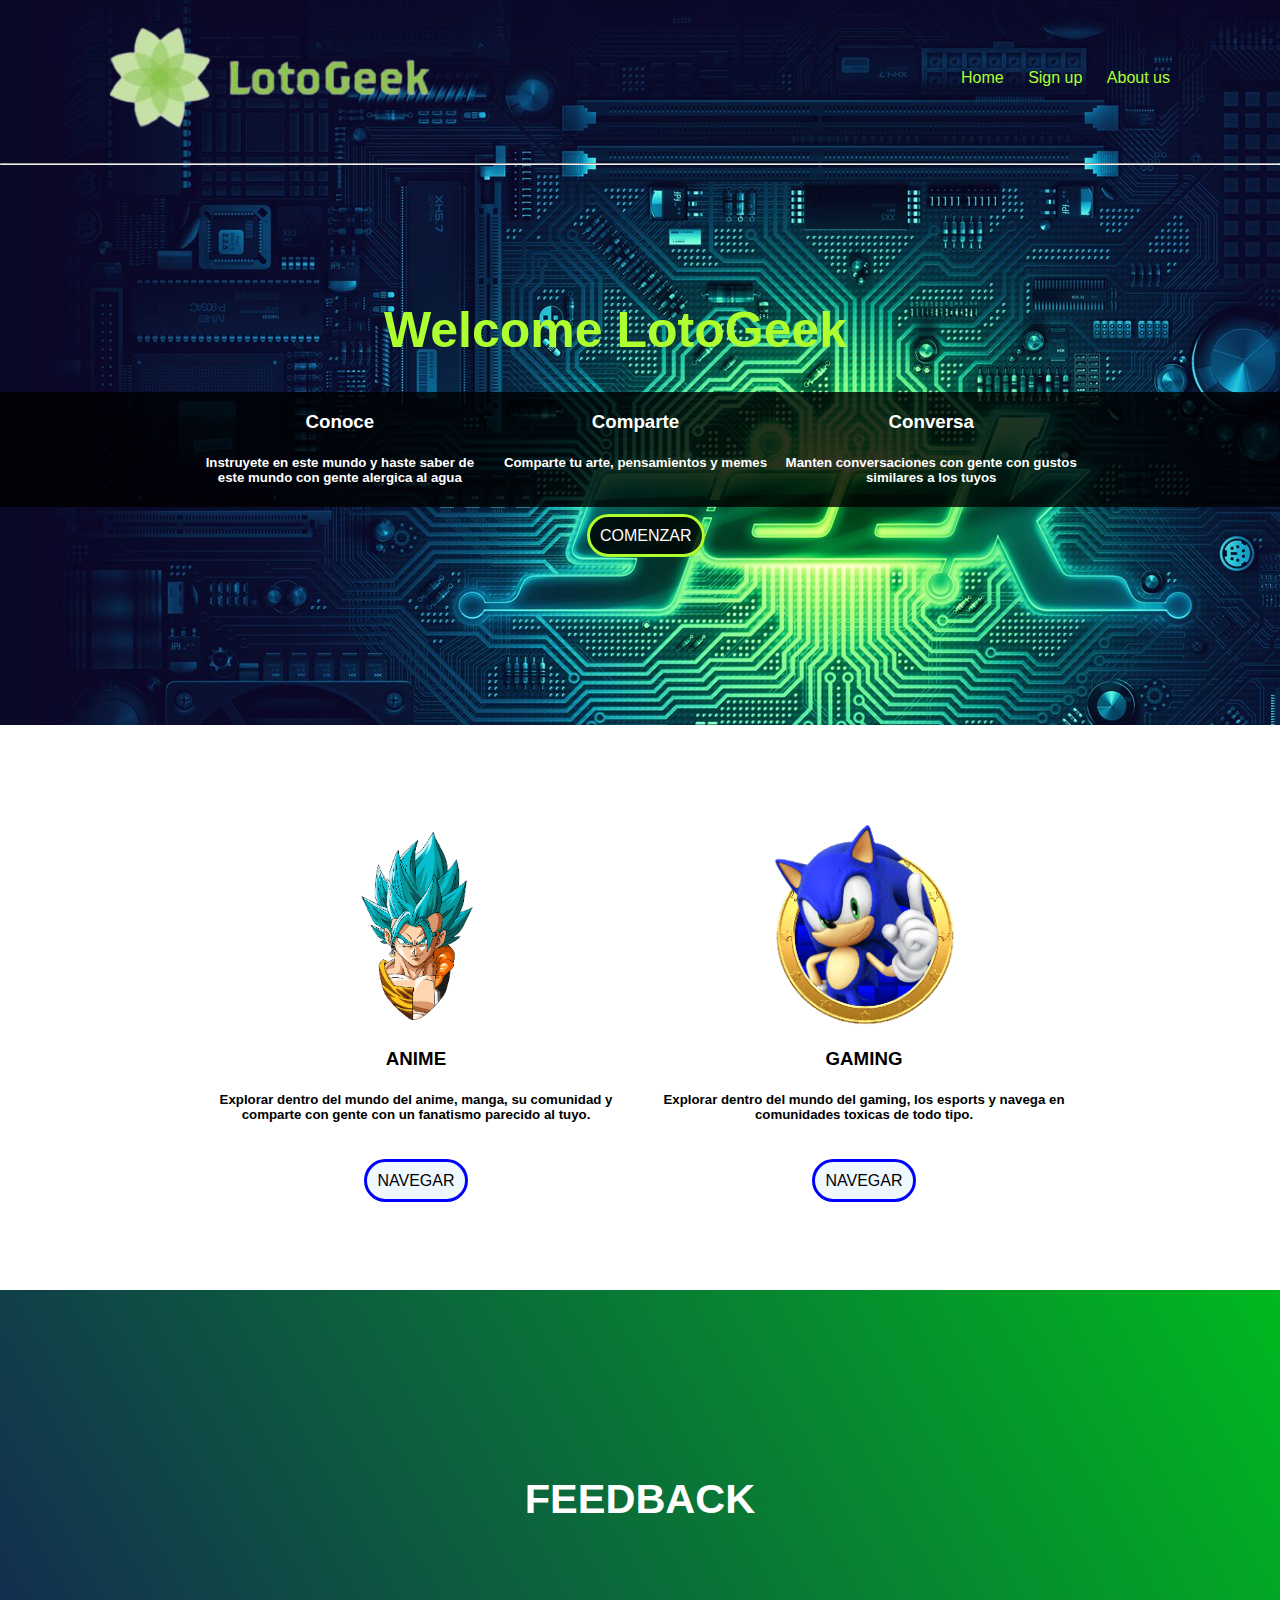
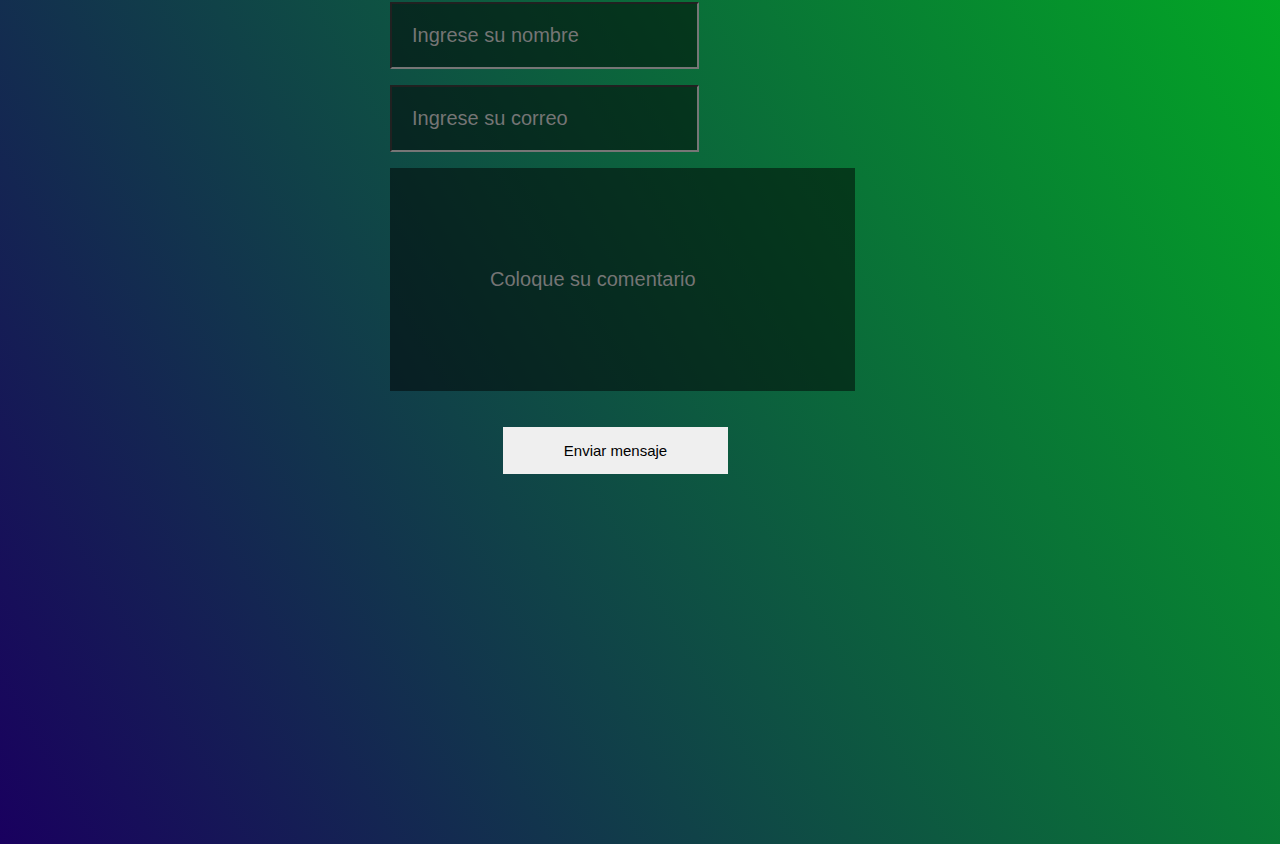
<file: index.html>
<!DOCTYPE html>
<html lang="en">
<head>
    <meta charset="UTF-8">
    <meta http-equiv="X-UA-Compatible" content="IE=edge">
    <meta name="viewport" content="width=device-width, initial-scale=1.0">
    <title>Document</title>
    <link rel="stylesheet" href="index.css">
</head>
<body>
    <header>
        <nav>
            <div>
                 <a title="LotoGeek" href=""><img src="imagen/lotogeek.png" alt="LotoGeek" /></a>
            </div>
            <div>
                <a href="" class="">Home</a>
                <a href="" class="">Sign up</a>
                <a href="" class="">About us</a>
            </div>
        </nav>
        <hr>
        <h1 class="titulo">Welcome LotoGeek</h1>

        <div class="grid">
            <div>
                <h3>Conoce</h3>
                <h5>Instruyete en este mundo y haste saber de este mundo con gente alergica al agua</h5>
            </div>
            <div>
                <h3>Comparte</h3>
                <h5>Comparte tu arte, pensamientos y memes</h5>
            </div>
            <div>
                <h3>Conversa</h3>
                <h5>Manten conversaciones con gente con gustos similares a los tuyos</h5>
            </div>

        </div>
        <div class="BotonFooter">
            <div>
                <a href="#enlace" >COMENZAR</a>
            </div>
        </div>
    </header>

    <div class="grid2">
        <div>
            <img src="imagen/anime.png" alt="">
            <h3>ANIME</h3>
            <h5>Explorar dentro del mundo del anime, manga, su comunidad y comparte con gente con un fanatismo parecido al tuyo.</h5>
            <nav class="boton">
                <a href="" >NAVEGAR</a>
            </nav>
        </div>
        <div>
            <img src="imagen/game.png" alt="">
            <h3>GAMING</h3>
            <h5>Explorar dentro del mundo del gaming, los esports y navega en comunidades toxicas de todo tipo.</h5>
            <nav class="boton">
                <a href="" >NAVEGAR</a>
            </nav>
        </div>
    </div>

</body>
<footer id="enlace">

    <div class="container__footer">


        <div class="box__footer">

            <div class="titulo">
                <h5>FEEDBACK</h3>
            </div>

            <section class="formulario">
                
                <input class="controls" type="text" name="nombre" id="nombre" placeholder="Ingrese su nombre">

                <input class="controls" type="email" name="email" id="email" placeholder="Ingrese su correo">

                <input class="bloque" type="text" name="mensaje" id="mensaje" placeholder="Coloque su comentario">

                <input class="enviar" type="submit" value="Enviar mensaje">
            </section>


        </div>

    </div>

</footer>
</html>
</file>
<file: index.css>
header{
    background-image: url("imagen/fondo 1.jpg");
    overflow: hidden;
    position: relative;
    height: 725px;
}

header nav{
    position: relative;
    z-index: 2;
    display: flex;
    height: 155px;
    justify-content: space-between; 
    align-items: center;
    
}

header nav div{
    margin: 100px;
}

header nav div a {
    margin: 10px;
    text-decoration: none;
    color: greenyellow;
}

body{
    font-family: sans-serif; 
    margin: 0;
}

.titulo{
    padding-left:30%;
    padding-top: 8%;
    padding-right: 30%;
    font-size:50px;
    color: greenyellow;
}

.grid{
    display: grid;
    grid-template-columns: 33% 33% 33%;
    padding-left: 15%;
    padding-right: 15%;
    text-align: center;
    background: rgba(0, 0, 0, 0.8);
}

.grid div{
    color:white;
}

.grid div:hover{
    border-right: 1px solid greenyellow;
    border-left: 1px solid greenyellow;
}

.BotonFooter{
    margin-top: 10px;
    padding: 10px; 
}

.BotonFooter div {
    margin-left: 45%;
}

.BotonFooter div a{
    border: 3px solid greenyellow;
    color: white;
    text-align: center;
    text-decoration: none;
    border-radius: 50px;
    margin: 10px;
    padding: 10px;
    background-color: rgba(0, 0, 0, 0.8);
}

.BotonFooter div a:hover{
    background: linear-gradient(to right, rgb(0, 167, 64), rgb(198, 255, 65));
    color: black;
}


.grid2{

    margin-top: 0px;
    margin-bottom: 0px;
    display: grid;
    grid-template-columns: 50% 50%;
    padding-left: 15%;
    padding-right: 15%;
    text-align: center;
}

.grid2 img{
    margin-top: 100px;
    position: relative;
    height: 200px;
}

.grid2 div{
    color:  black;
}

.grid2 div:hover{
    border-right: 1px solid black ;
    border-left: 1px solid black ;
    background-image: url("imagen/fondoanime.jpg");
    color: white;

}

.grid2 div h5{
    color: black;
    background-color: rgba(255, 255, 255, 0.705);
}


.boton{
    margin-top: 50px;
    margin-bottom: 100px;
    
}

.boton a{
    border: 3px solid blue;
    color: black;
    text-align: center;
    text-decoration: none;
    border-radius: 50px;
    margin: 10px;
    padding: 10px;
    background-color: aliceblue;
}

.boton a:hover{
    border: 3px solid rgb(59, 255, 239);
    background: linear-gradient(to right, rgb(4, 0, 224), rgb(9, 234, 241));
}

footer{
    width: 100%;
    padding: 20px 0px;
    background-color: rgb(35, 0, 99);
    background: linear-gradient(60deg, rgb(25, 0, 95),rgb(0, 184, 31));
}

.container__footer{
    display:flexbox;
    flex-wrap:wrap;
    justify-content: space-between;
    max-width: 1200px;
    margin: auto;
}

.box__footer{
    display: flex;
    flex-direction:column;
    padding:0px;
}

.box__footer .titulo{
    text-align:center;
    color:rgb(255, 255, 255);
    font-size: 50px;
    font-family: 'Lucida Sans', 'Lucida Sans Regular', 'Lucida Grande', 'Lucida Sans Unicode', Geneva, Verdana, sans-serif;
}

.box__footer .formulario {
    width: 450px;
    padding: 10px;
    margin: 340px;
    margin-top: 0px;
    border-radius: 4px;
    font-family: 'Courier New', Courier, monospace;
}

.box__footer .controls {
    background-color: rgba(0,0,0,0.5);
    padding: 20px;
    margin-bottom: 16px;
    font-size: 20px;
}

.box__footer .bloque {
    background-color: rgba(0,0,0,0.5);
    border: 0px;
    padding: 100px;
    content: 1000px;
    margin-bottom: 16px;
    font-size: 20px;

}

.box__footer .enviar {
    border: none;
    width: 50%;
    padding: 15px;
    margin-top: 20px;
    margin-left: 113px;
    font-size: 15px;
}

.box__footer .enviar:hover{
    color: white;
    background: rgb(78, 158, 118);
    font-style: italic;
}
</file>
